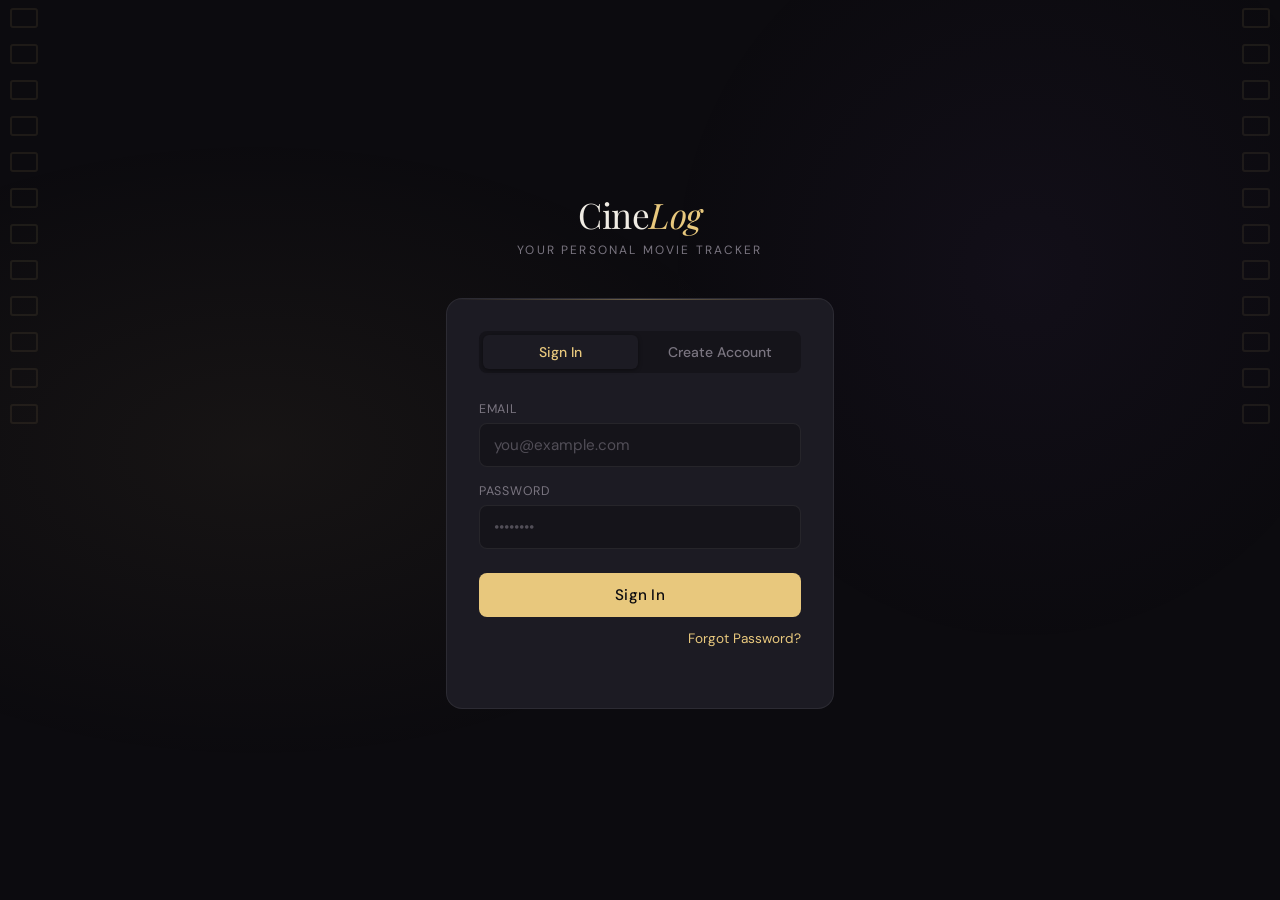
<file: src/main/resources/static/index.html>
<!DOCTYPE html>
<html lang="en">
<head>
  <meta charset="UTF-8" />
  <meta name="viewport" content="width=device-width, initial-scale=1.0"/>
  <title>CineLog — Sign In</title>
  <link href="https://fonts.googleapis.com/css2?family=Playfair+Display:ital,wght@0,400;0,700;1,400&family=DM+Sans:wght@300;400;500&display=swap" rel="stylesheet"/>
  <style>
    *, *::before, *::after { box-sizing: border-box; margin: 0; padding: 0; }

    :root {
      --bg: #0c0b0f;
      --surface: #15141a;
      --card: #1c1b23;
      --border: rgba(255,255,255,0.07);
      --accent: #e8c87d;
      --accent-dim: rgba(232,200,125,0.12);
      --text: #f0ece4;
      --muted: #7a7580;
      --danger: #e07070;
    }

    body {
      font-family: 'DM Sans', sans-serif;
      background: var(--bg);
      color: var(--text);
      min-height: 100vh;
      display: flex;
      align-items: center;
      justify-content: center;
      overflow: hidden;
    }

    /* Cinematic background */
    body::before {
      content: '';
      position: fixed;
      inset: 0;
      background:
        radial-gradient(ellipse 60% 50% at 20% 50%, rgba(232,200,125,0.05) 0%, transparent 70%),
        radial-gradient(ellipse 40% 60% at 80% 30%, rgba(120,80,180,0.06) 0%, transparent 70%);
      pointer-events: none;
    }

    /* Film strip decoration */
    .film-strip {
      position: fixed;
      top: 0; bottom: 0;
      width: 48px;
      display: flex;
      flex-direction: column;
      gap: 0;
      overflow: hidden;
      opacity: 0.08;
    }
    .film-strip.left { left: 0; }
    .film-strip.right { right: 0; }
    .film-hole {
      width: 28px;
      height: 20px;
      border: 2px solid var(--accent);
      border-radius: 3px;
      margin: 8px auto;
      flex-shrink: 0;
    }

    .auth-wrapper {
      width: 100%;
      max-width: 420px;
      padding: 2rem 1rem;
      position: relative;
      z-index: 1;
      animation: fadeUp 0.6s ease both;
    }

    @keyframes fadeUp {
      from { opacity: 0; transform: translateY(24px); }
      to   { opacity: 1; transform: translateY(0); }
    }

    .logo {
      text-align: center;
      margin-bottom: 2.5rem;
    }
    .logo-mark {
      font-family: 'Playfair Display', serif;
      font-size: 2.2rem;
      letter-spacing: -0.5px;
      color: var(--text);
    }
    .logo-mark span { color: var(--accent); font-style: italic; }
    .logo-sub {
      font-size: 0.75rem;
      letter-spacing: 0.18em;
      text-transform: uppercase;
      color: var(--muted);
      margin-top: 4px;
    }

    .card {
      background: var(--card);
      border: 1px solid var(--border);
      border-radius: 16px;
      padding: 2rem;
      position: relative;
      overflow: hidden;
    }
    .card::before {
      content: '';
      position: absolute;
      top: 0; left: 0; right: 0;
      height: 1px;
      background: linear-gradient(90deg, transparent, rgba(232,200,125,0.4), transparent);
    }

    .tabs {
      display: flex;
      background: var(--surface);
      border-radius: 8px;
      padding: 4px;
      margin-bottom: 1.75rem;
      gap: 4px;
    }
    .tab {
      flex: 1;
      padding: 8px;
      border: none;
      background: transparent;
      color: var(--muted);
      font-family: 'DM Sans', sans-serif;
      font-size: 0.875rem;
      font-weight: 500;
      border-radius: 6px;
      cursor: pointer;
      transition: all 0.2s;
    }
    .tab.active {
      background: var(--card);
      color: var(--accent);
      box-shadow: 0 1px 4px rgba(0,0,0,0.4);
    }

    .form-group {
      margin-bottom: 1rem;
    }
    label {
      display: block;
      font-size: 0.78rem;
      letter-spacing: 0.06em;
      text-transform: uppercase;
      color: var(--muted);
      margin-bottom: 6px;
    }
    input {
      width: 100%;
      padding: 11px 14px;
      background: var(--surface);
      border: 1px solid var(--border);
      border-radius: 8px;
      color: var(--text);
      font-family: 'DM Sans', sans-serif;
      font-size: 0.95rem;
      outline: none;
      transition: border-color 0.2s, box-shadow 0.2s;
    }
    input:focus {
      border-color: rgba(232,200,125,0.4);
      box-shadow: 0 0 0 3px rgba(232,200,125,0.07);
    }
    input::placeholder { color: var(--muted); opacity: 0.6; }

    .btn-primary {
      width: 100%;
      padding: 12px;
      margin-top: 0.5rem;
      background: var(--accent);
      color: #0c0b0f;
      border: none;
      border-radius: 8px;
      font-family: 'DM Sans', sans-serif;
      font-size: 0.95rem;
      font-weight: 500;
      cursor: pointer;
      transition: opacity 0.2s, transform 0.15s;
      letter-spacing: 0.02em;
    }
    .btn-primary:hover { opacity: 0.9; }
    .btn-primary:active { transform: scale(0.98); }
    .btn-primary:disabled { opacity: 0.5; cursor: not-allowed; }

    .msg {
      margin-top: 0.75rem;
      font-size: 0.85rem;
      text-align: center;
      min-height: 1.2em;
      color: var(--danger);
    }
    .msg.success { color: #7ec87e; }

    .panel { display: none; }
    .panel.active { display: block; }
  </style>
</head>
<body>

<div class="film-strip left">
  <div class="film-hole"></div><div class="film-hole"></div><div class="film-hole"></div>
  <div class="film-hole"></div><div class="film-hole"></div><div class="film-hole"></div>
  <div class="film-hole"></div><div class="film-hole"></div><div class="film-hole"></div>
  <div class="film-hole"></div><div class="film-hole"></div><div class="film-hole"></div>
</div>
<div class="film-strip right">
  <div class="film-hole"></div><div class="film-hole"></div><div class="film-hole"></div>
  <div class="film-hole"></div><div class="film-hole"></div><div class="film-hole"></div>
  <div class="film-hole"></div><div class="film-hole"></div><div class="film-hole"></div>
  <div class="film-hole"></div><div class="film-hole"></div><div class="film-hole"></div>
</div>

<div class="auth-wrapper">
  <div class="logo">
    <div class="logo-mark">Cine<span>Log</span></div>
    <div class="logo-sub">Your personal movie tracker</div>
  </div>

  <div class="card">
    <div class="tabs">
      <button class="tab active" onclick="switchTab('login')">Sign In</button>
      <button class="tab" onclick="switchTab('signup')">Create Account</button>
    </div>

    <!-- LOGIN -->
    <div class="panel active" id="panel-login">
      <div class="form-group">
        <label>Email</label>
        <input type="email" id="login-email" placeholder="you@example.com" />
      </div>
      <div class="form-group">
        <label>Password</label>
        <input type="password" id="login-password" placeholder="••••••••" />
      </div>
      <button class="btn-primary" onclick="doLogin()">Sign In</button>

      <div style="text-align:right; margin-top:10px;">
        <a href="forgot-password.html"
           style="
        color: var(--accent);
        text-decoration: none;
        font-size: 0.85rem;
        transition: opacity 0.2s;
     "
           onmouseover="this.style.opacity='0.7'"
           onmouseout="this.style.opacity='1'">
          Forgot Password?
        </a>
      </div>

      <div class="msg" id="login-msg"></div>
    </div>

    <!-- SIGNUP -->
    <div class="panel" id="panel-signup">
      <div class="form-group">
        <label>Full Name</label>
        <input type="text" id="signup-name" placeholder="Jane Doe" />
      </div>
      <div class="form-group">
        <label>Email</label>
        <input type="email" id="signup-email" placeholder="you@example.com" />
      </div>
      <div class="form-group">
        <label>Password</label>
        <input type="password" id="signup-password" placeholder="••••••••" />
      </div>
      <button class="btn-primary" onclick="doSignup()">Create Account</button>
      <div class="msg" id="signup-msg"></div>
    </div>
  </div>
</div>

<script>
  const BASE = 'https://movie-tracker-2.onrender.com';

  function switchTab(tab) {
    document.querySelectorAll('.tab').forEach((t, i) => {
      t.classList.toggle('active', (i === 0 && tab === 'login') || (i === 1 && tab === 'signup'));
    });
    document.getElementById('panel-login').classList.toggle('active', tab === 'login');
    document.getElementById('panel-signup').classList.toggle('active', tab === 'signup');
  }

  async function doLogin() {
    const email = document.getElementById('login-email').value.trim();
    const password = document.getElementById('login-password').value;
    const msg = document.getElementById('login-msg');
    msg.textContent = '';
    if (!email || !password) { msg.textContent = 'Please fill in all fields.'; return; }
    try {
      const res = await fetch(`${BASE}/auth/login`, {
        method: 'POST',
        headers: { 'Content-Type': 'application/json' },
        credentials: 'include',
        body: JSON.stringify({ email, password })
      });
      const text = await res.text();
      if (res.ok) { window.location.href = 'movies.html'; }
      else { msg.textContent = text || 'Login failed.'; }
    } catch { msg.textContent = 'Could not reach server.'; }
  }

// Replace your existing doSignup() function with this version

async function doSignup() {
  const name = document.getElementById('signup-name').value.trim();
  const email = document.getElementById('signup-email').value.trim();
  const password = document.getElementById('signup-password').value;
  const msg = document.getElementById('signup-msg');

  // Reset message
  msg.className = 'msg';
  msg.textContent = '';

  // Basic client-side validation
  if (!name || !email || !password) {
    msg.textContent = 'Please fill in all fields.';
    return;
  }

  try {
    const res = await fetch(`${BASE}/auth/signup`, {
      method: 'POST',
      headers: { 'Content-Type': 'application/json' },
      credentials: 'include',
      body: JSON.stringify({ name, email, password })
    });

    const text = await res.text();

    if (res.ok) {
      // Success message
      msg.className = 'msg success';
      msg.textContent = 'Verification code sent to your email.';

      // Popup message
      alert(
        '📧 Account created successfully!\n\n' +
        'A verification code has been sent to your email.\n' +
        'Please verify your email before logging in.'
      );

      // Optional: switch to login tab automatically
      switchTab('login');

      // Optional: pre-fill login email
      document.getElementById('login-email').value = email;

      // Optional: clear signup form
      document.getElementById('signup-name').value = '';
      document.getElementById('signup-email').value = '';
      document.getElementById('signup-password').value = '';
    } else {
      // Show backend validation or business error
      msg.className = 'msg';
      msg.textContent = text || 'Signup failed.';

      // If backend says email verification is required
      if (
        text.toLowerCase().includes('verify') ||
        text.toLowerCase().includes('verification')
      ) {
        alert(
          '📧 Email Verification Required\n\n' +
          text
        );
      }
    }
  } catch (error) {
    msg.className = 'msg';
    msg.textContent = 'Could not reach server.';
    alert('❌ Could not connect to the server.');
  }
}

<!--  async function doSignup() {-->
<!--    const name = document.getElementById('signup-name').value.trim();-->
<!--    const email = document.getElementById('signup-email').value.trim();-->
<!--    const password = document.getElementById('signup-password').value;-->
<!--    const msg = document.getElementById('signup-msg');-->
<!--    msg.textContent = '';-->
<!--    if (!name || !email || !password) { msg.textContent = 'Please fill in all fields.'; return; }-->
<!--    try {-->
<!--      const res = await fetch(`${BASE}/auth/signup`, {-->
<!--        method: 'POST',-->
<!--        headers: { 'Content-Type': 'application/json' },-->
<!--        credentials: 'include',-->
<!--        body: JSON.stringify({ name, email, password })-->
<!--      });-->
<!--      const text = await res.text();-->
<!--      if (res.ok) { msg.className = 'msg success'; msg.textContent = 'Account created! Signing you in…'; await doLoginAfterSignup(email, password); }-->
<!--      else { msg.textContent = text || 'Signup failed.'; }-->
<!--    } catch { msg.textContent = 'Could not reach server.'; }-->
<!--  }-->

  async function doLoginAfterSignup(email, password) {
    try {
      const res = await fetch(`${BASE}/auth/login`, {
        method: 'POST',
        headers: { 'Content-Type': 'application/json' },
        credentials: 'include',
        body: JSON.stringify({ email, password })
      });
      if (res.ok) window.location.href = 'movies.html';
    } catch {}
  }

  // Redirect if already logged in
  fetch(`${BASE}/auth/me`, { credentials: 'include' }).then(r => {
    if (r.ok) window.location.href = 'movies.html';
  }).catch(() => {});
</script>
</body>
</html>
</file>
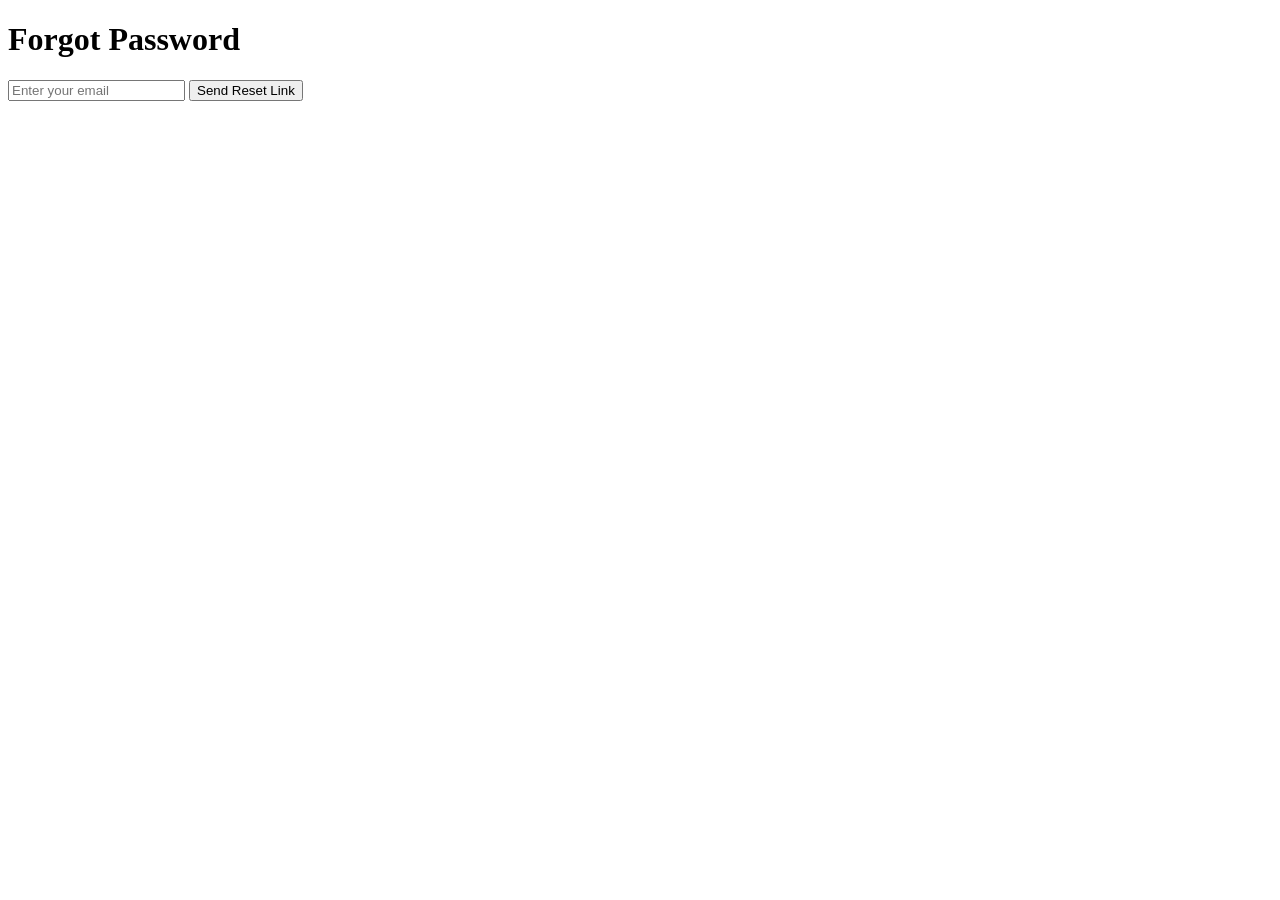
<file: src/main/resources/static/forgot-password.html>
<!DOCTYPE html>
<html>
<head>
  <title>Forgot Password</title>
</head>
<body>

<h1>Forgot Password</h1>

<input type="email"
       id="email"
       placeholder="Enter your email">

<button onclick="sendResetLink()">
  Send Reset Link
</button>

<p id="msg"></p>

<script>

  async function sendResetLink() {

      const email =
          document.getElementById("email").value;

      const response = await fetch(
          "https://movie-tracker-2.onrender.com/auth/forgot-password",
          {
              method: "POST",
              headers: {
                  "Content-Type": "application/json"
              },
              body: JSON.stringify({ email })
          }
      );

      const text = await response.text();

      document.getElementById("msg").innerText =
          text;
  }

</script>

</body>
</html>
</file>
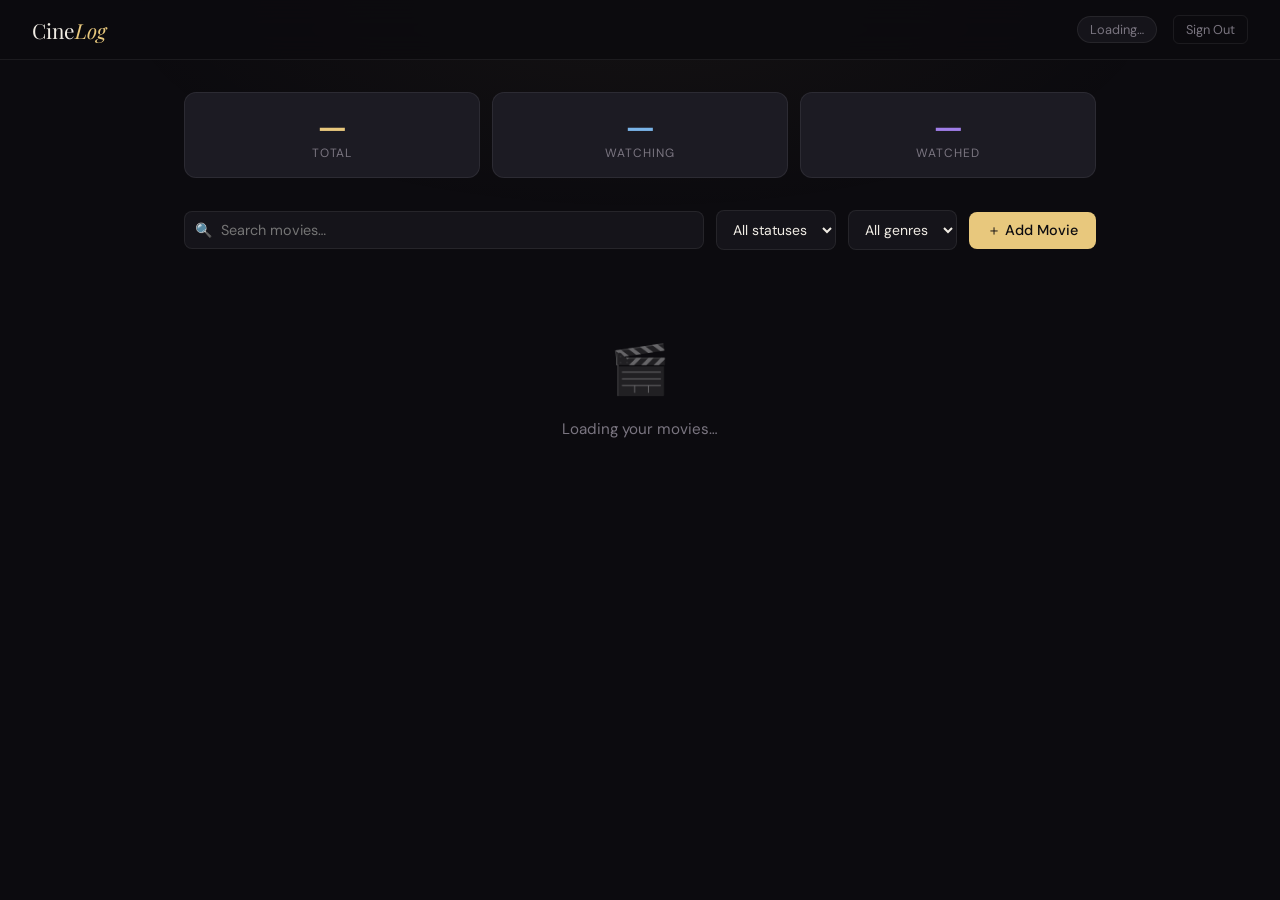
<file: src/main/resources/static/movies.html>
<!DOCTYPE html>
<html lang="en">
<head>
  <meta charset="UTF-8"/>
  <meta name="viewport" content="width=device-width, initial-scale=1.0"/>
  <title>CineLog — My Movies</title>
  <link href="https://fonts.googleapis.com/css2?family=Playfair+Display:ital,wght@0,400;0,700;1,400&family=DM+Sans:wght@300;400;500&display=swap" rel="stylesheet"/>
  <style>
    *, *::before, *::after { box-sizing: border-box; margin: 0; padding: 0; }

    :root {
      --bg: #0c0b0f;
      --surface: #15141a;
      --card: #1c1b23;
      --border: rgba(255,255,255,0.07);
      --accent: #e8c87d;
      --accent-dim: rgba(232,200,125,0.10);
      --text: #f0ece4;
      --muted: #7a7580;
      --danger: #e07070;
      --success: #7ec87e;
      --watching: #7ab4e8;
      --watched: #a07ee8;
    }

    body {
      font-family: 'DM Sans', sans-serif;
      background: var(--bg);
      color: var(--text);
      min-height: 100vh;
    }
    body::before {
      content: '';
      position: fixed;
      inset: 0;
      background: radial-gradient(ellipse 70% 40% at 50% 0%, rgba(232,200,125,0.04) 0%, transparent 60%);
      pointer-events: none;
      z-index: 0;
    }

    /* ── HEADER ── */
    header {
      position: sticky; top: 0; z-index: 100;
      background: rgba(12,11,15,0.85);
      backdrop-filter: blur(16px);
      border-bottom: 1px solid var(--border);
      padding: 0 2rem;
      height: 60px;
      display: flex; align-items: center; justify-content: space-between;
    }
    .logo-text {
      font-family: 'Playfair Display', serif;
      font-size: 1.3rem;
    }
    .logo-text span { color: var(--accent); font-style: italic; }
    .header-right { display: flex; align-items: center; gap: 1rem; }
    .user-chip {
      font-size: 0.8rem;
      color: var(--muted);
      background: var(--surface);
      border: 1px solid var(--border);
      border-radius: 20px;
      padding: 4px 12px;
    }
    .btn-logout {
      font-size: 0.8rem;
      color: var(--muted);
      background: none;
      border: 1px solid var(--border);
      border-radius: 6px;
      padding: 5px 12px;
      cursor: pointer;
      font-family: 'DM Sans', sans-serif;
      transition: color 0.2s, border-color 0.2s;
    }
    .btn-logout:hover { color: var(--danger); border-color: var(--danger); }

    /* ── MAIN ── */
    main {
      max-width: 960px;
      margin: 0 auto;
      padding: 2rem 1.5rem 4rem;
      position: relative; z-index: 1;
    }

    /* ── STATS BAR ── */
    .stats-bar {
      display: grid;
      grid-template-columns: repeat(3, 1fr);
      gap: 12px;
      margin-bottom: 2rem;
      animation: fadeUp 0.4s ease both;
    }
    .stat-card {
      background: var(--card);
      border: 1px solid var(--border);
      border-radius: 12px;
      padding: 1rem 1.25rem;
      text-align: center;
    }
    .stat-num {
      font-family: 'Playfair Display', serif;
      font-size: 2rem;
      font-weight: 700;
      color: var(--accent);
      line-height: 1;
    }
    .stat-label {
      font-size: 0.75rem;
      letter-spacing: 0.08em;
      text-transform: uppercase;
      color: var(--muted);
      margin-top: 4px;
    }

    /* ── TOOLBAR ── */
    .toolbar {
      display: flex; gap: 12px; align-items: center;
      margin-bottom: 1.5rem;
      flex-wrap: wrap;
      animation: fadeUp 0.4s 0.05s ease both;
    }
    .search-wrap {
      flex: 1; min-width: 180px;
      position: relative;
    }
    .search-wrap input {
      width: 100%;
      padding: 9px 14px 9px 36px;
      background: var(--surface);
      border: 1px solid var(--border);
      border-radius: 8px;
      color: var(--text);
      font-family: 'DM Sans', sans-serif;
      font-size: 0.9rem;
      outline: none;
      transition: border-color 0.2s;
    }
    .search-wrap input:focus { border-color: rgba(232,200,125,0.35); }
    .search-icon {
      position: absolute; left: 11px; top: 50%; transform: translateY(-50%);
      color: var(--muted); font-size: 14px; pointer-events: none;
    }
    select {
      padding: 9px 12px;
      background: var(--surface);
      border: 1px solid var(--border);
      border-radius: 8px;
      color: var(--text);
      font-family: 'DM Sans', sans-serif;
      font-size: 0.875rem;
      outline: none;
      cursor: pointer;
    }
    .btn-add {
      padding: 9px 18px;
      background: var(--accent);
      color: #0c0b0f;
      border: none;
      border-radius: 8px;
      font-family: 'DM Sans', sans-serif;
      font-size: 0.9rem;
      font-weight: 500;
      cursor: pointer;
      white-space: nowrap;
      transition: opacity 0.2s, transform 0.15s;
      display: flex; align-items: center; gap: 6px;
    }
    .btn-add:hover { opacity: 0.9; }
    .btn-add:active { transform: scale(0.97); }

    /* ── MOVIE GRID ── */
    .movie-grid {
      display: grid;
      grid-template-columns: repeat(auto-fill, minmax(270px, 1fr));
      gap: 16px;
      animation: fadeUp 0.4s 0.1s ease both;
    }

    .movie-card {
      background: var(--card);
      border: 1px solid var(--border);
      border-radius: 14px;
      padding: 1.25rem;
      position: relative;
      transition: border-color 0.2s, transform 0.2s;
      overflow: hidden;
    }
    .movie-card::before {
      content: '';
      position: absolute;
      top: 0; left: 0; right: 0;
      height: 2px;
      opacity: 0;
      transition: opacity 0.2s;
    }
    .movie-card[data-status="TO_WATCH"]::before  { background: var(--accent); }
    .movie-card[data-status="WATCHING"]::before  { background: var(--watching); }
    .movie-card[data-status="WATCHED"]::before   { background: var(--watched); }

    .movie-card:hover { border-color: rgba(255,255,255,0.15); transform: translateY(-2px); }
    .movie-card:hover::before { opacity: 1; }

    .card-top { display: flex; justify-content: space-between; align-items: flex-start; gap: 8px; margin-bottom: 10px; }
    .movie-title {
      font-family: 'Playfair Display', serif;
      font-size: 1.05rem;
      line-height: 1.3;
      flex: 1;
    }
    .card-actions { display: flex; gap: 6px; opacity: 0; transition: opacity 0.2s; flex-shrink: 0; }
    .movie-card:hover .card-actions { opacity: 1; }
    .btn-icon {
      width: 30px; height: 30px;
      border: 1px solid var(--border);
      background: var(--surface);
      border-radius: 6px;
      cursor: pointer;
      display: flex; align-items: center; justify-content: center;
      font-size: 13px;
      transition: background 0.15s, border-color 0.15s;
    }
    .btn-icon:hover { background: var(--card); border-color: rgba(255,255,255,0.18); }
    .btn-icon.del:hover { border-color: var(--danger); }

    .movie-genre {
      font-size: 0.75rem;
      letter-spacing: 0.06em;
      text-transform: uppercase;
      color: var(--muted);
      margin-bottom: 12px;
    }

    .status-badge {
      display: inline-flex; align-items: center; gap: 5px;
      font-size: 0.72rem;
      font-weight: 500;
      letter-spacing: 0.05em;
      text-transform: uppercase;
      padding: 3px 10px;
      border-radius: 20px;
    }
    .status-badge.TO_WATCH  { background: rgba(232,200,125,0.12); color: var(--accent); }
    .status-badge.WATCHING  { background: rgba(122,180,232,0.12); color: var(--watching); }
    .status-badge.WATCHED   { background: rgba(160,126,232,0.12); color: var(--watched); }
    .status-dot {
      width: 5px; height: 5px; border-radius: 50%;
      background: currentColor;
    }

    /* ── EMPTY STATE ── */
    .empty-state {
      grid-column: 1/-1;
      text-align: center;
      padding: 4rem 2rem;
      color: var(--muted);
    }
    .empty-state .empty-icon {
      font-size: 3rem;
      margin-bottom: 1rem;
      opacity: 0.4;
    }
    .empty-state p { font-size: 0.95rem; line-height: 1.6; }

    /* ── PAGINATION ── */
    .pagination {
      display: flex; align-items: center; justify-content: center;
      gap: 8px; margin-top: 2rem;
    }
    .page-btn {
      padding: 6px 14px;
      border: 1px solid var(--border);
      background: var(--surface);
      color: var(--text);
      font-family: 'DM Sans', sans-serif;
      font-size: 0.85rem;
      border-radius: 7px;
      cursor: pointer;
      transition: border-color 0.2s, color 0.2s;
    }
    .page-btn:hover:not(:disabled) { border-color: var(--accent); color: var(--accent); }
    .page-btn:disabled { opacity: 0.3; cursor: default; }
    .page-info { font-size: 0.85rem; color: var(--muted); padding: 0 8px; }

    /* ── MODAL ── */
    .overlay {
      display: none;
      position: fixed; inset: 0; z-index: 200;
      background: rgba(0,0,0,0.65);
      backdrop-filter: blur(4px);
      align-items: center; justify-content: center;
    }
    .overlay.open { display: flex; }
    .modal {
      background: var(--card);
      border: 1px solid rgba(255,255,255,0.1);
      border-radius: 16px;
      padding: 2rem;
      width: 100%; max-width: 380px;
      position: relative;
      animation: modalIn 0.25s ease;
    }
    @keyframes modalIn {
      from { opacity: 0; transform: scale(0.95) translateY(10px); }
      to   { opacity: 1; transform: scale(1) translateY(0); }
    }
    .modal-title {
      font-family: 'Playfair Display', serif;
      font-size: 1.2rem;
      margin-bottom: 1.5rem;
    }
    .modal-title span { color: var(--accent); font-style: italic; }
    .form-group { margin-bottom: 1rem; }
    .form-group label {
      display: block;
      font-size: 0.75rem;
      letter-spacing: 0.06em;
      text-transform: uppercase;
      color: var(--muted);
      margin-bottom: 6px;
    }
    .form-group input, .form-group select {
      width: 100%;
      padding: 10px 12px;
      background: var(--surface);
      border: 1px solid var(--border);
      border-radius: 8px;
      color: var(--text);
      font-family: 'DM Sans', sans-serif;
      font-size: 0.9rem;
      outline: none;
      transition: border-color 0.2s;
    }
    .form-group input:focus { border-color: rgba(232,200,125,0.35); }
    .modal-actions { display: flex; gap: 10px; margin-top: 1.5rem; }
    .btn-primary {
      flex: 1; padding: 10px;
      background: var(--accent); color: #0c0b0f;
      border: none; border-radius: 8px;
      font-family: 'DM Sans', sans-serif; font-size: 0.9rem; font-weight: 500;
      cursor: pointer; transition: opacity 0.2s;
    }
    .btn-primary:hover { opacity: 0.88; }
    .btn-cancel {
      flex: 1; padding: 10px;
      background: transparent; color: var(--muted);
      border: 1px solid var(--border); border-radius: 8px;
      font-family: 'DM Sans', sans-serif; font-size: 0.9rem;
      cursor: pointer; transition: border-color 0.2s, color 0.2s;
    }
    .btn-cancel:hover { border-color: rgba(255,255,255,0.2); color: var(--text); }
    .modal-msg { margin-top: 0.5rem; font-size: 0.82rem; color: var(--danger); text-align: center; min-height: 1em; }

    /* ── DELETE CONFIRM ── */
    .del-overlay {
      display: none;
      position: fixed; inset: 0; z-index: 300;
      background: rgba(0,0,0,0.7);
      backdrop-filter: blur(4px);
      align-items: center; justify-content: center;
    }
    .del-overlay.open { display: flex; }
    .del-modal {
      background: var(--card);
      border: 1px solid rgba(224,112,112,0.25);
      border-radius: 16px;
      padding: 1.75rem;
      width: 100%; max-width: 340px;
      text-align: center;
      animation: modalIn 0.2s ease;
    }
    .del-icon { font-size: 2rem; margin-bottom: 0.75rem; }
    .del-modal h3 { font-family: 'Playfair Display', serif; font-size: 1.1rem; margin-bottom: 0.5rem; }
    .del-modal p { font-size: 0.85rem; color: var(--muted); margin-bottom: 1.25rem; line-height: 1.5; }
    .btn-danger {
      padding: 10px 24px;
      background: var(--danger); color: #fff;
      border: none; border-radius: 8px;
      font-family: 'DM Sans', sans-serif; font-size: 0.9rem; font-weight: 500;
      cursor: pointer; margin-right: 8px;
      transition: opacity 0.2s;
    }
    .btn-danger:hover { opacity: 0.85; }

    /* ── TOAST ── */
    .toast {
      position: fixed; bottom: 2rem; left: 50%; transform: translateX(-50%) translateY(80px);
      background: var(--card); border: 1px solid var(--border);
      border-radius: 8px; padding: 10px 20px;
      font-size: 0.875rem; color: var(--text);
      z-index: 999;
      transition: transform 0.3s ease, opacity 0.3s ease;
      opacity: 0; white-space: nowrap;
    }
    .toast.show { transform: translateX(-50%) translateY(0); opacity: 1; }
    .toast.error { border-color: rgba(224,112,112,0.3); }

    @keyframes fadeUp {
      from { opacity: 0; transform: translateY(16px); }
      to   { opacity: 1; transform: translateY(0); }
    }
  </style>
</head>
<body>

<!-- HEADER -->
<header>
  <div class="logo-text">Cine<span>Log</span></div>
  <div class="header-right">
    <div class="user-chip" id="user-chip">Loading…</div>
    <button class="btn-logout" onclick="doLogout()">Sign Out</button>
  </div>
</header>

<!-- MAIN -->
<main>
  <!-- Stats -->
  <div class="stats-bar">
    <div class="stat-card">
      <div class="stat-num" id="stat-total">—</div>
      <div class="stat-label">Total</div>
    </div>
    <div class="stat-card">
      <div class="stat-num" id="stat-watching" style="color:var(--watching)">—</div>
      <div class="stat-label">Watching</div>
    </div>
    <div class="stat-card">
      <div class="stat-num" id="stat-watched" style="color:var(--watched)">—</div>
      <div class="stat-label">Watched</div>
    </div>
  </div>

  <!-- Toolbar -->
  <div class="toolbar">
    <div class="search-wrap">
      <span class="search-icon">🔍</span>
      <input type="text" id="search-input" placeholder="Search movies…" oninput="renderGrid()" />
    </div>
    <select id="filter-status" onchange="renderGrid()">
      <option value="">All statuses</option>
      <option value="TO_WATCH">To Watch</option>
      <option value="WATCHING">Watching</option>
      <option value="WATCHED">Watched</option>
    </select>
    <select id="filter-genre" onchange="renderGrid()">
      <option value="">All genres</option>
    </select>
    <button class="btn-add" onclick="openAdd()">＋ Add Movie</button>
  </div>

  <!-- Grid -->
  <div class="movie-grid" id="movie-grid">
    <div class="empty-state">
      <div class="empty-icon">🎬</div>
      <p>Loading your movies…</p>
    </div>
  </div>

  <!-- Pagination -->
  <div class="pagination" id="pagination"></div>
</main>

<!-- ADD / EDIT MODAL -->
<div class="overlay" id="movie-overlay">
  <div class="modal">
    <div class="modal-title" id="modal-title">Add a <span>movie</span></div>
    <div class="form-group">
      <label>Title</label>
      <input type="text" id="m-title" placeholder="e.g. Inception" />
    </div>
    <div class="form-group">
      <label>Genre</label>
      <input type="text" id="m-genre" placeholder="e.g. Sci-Fi, Drama, Horror…" />
    </div>
    <div class="form-group">
      <label>Status</label>
      <select id="m-status">
        <option value="TO_WATCH">To Watch</option>
        <option value="WATCHING">Watching</option>
        <option value="WATCHED">Watched</option>
      </select>
    </div>
    <div class="modal-msg" id="modal-msg"></div>
    <div class="modal-actions">
      <button class="btn-cancel" onclick="closeModal()">Cancel</button>
      <button class="btn-primary" id="modal-submit-btn" onclick="submitMovie()">Save</button>
    </div>
  </div>
</div>

<!-- DELETE CONFIRM -->
<div class="del-overlay" id="del-overlay">
  <div class="del-modal">
    <div class="del-icon">🗑️</div>
    <h3>Remove movie?</h3>
    <p id="del-msg">This will permanently remove <strong id="del-title"></strong> from your list.</p>
    <button class="btn-danger" onclick="confirmDelete()">Remove</button>
    <button class="btn-cancel" style="padding:10px 20px;" onclick="closeDel()">Cancel</button>
  </div>
</div>

<!-- TOAST -->
<div class="toast" id="toast"></div>

<script>
  const BASE = 'https://movie-tracker-2.onrender.com';
  let allMovies = [];
  let currentPage = 0;
  let totalPages = 1;
  const PAGE_SIZE = 6;

  let editingId = null;
  let deletingId = null;

  // ─── AUTH GUARD ───
  async function init() {
    const res = await fetch(`${BASE}/auth/me`, { credentials: 'include' });
    if (!res.ok) { window.location.href = 'index.html'; return; }
    loadMovies();
    loadUserInfo();
  }

  async function loadUserInfo() {
  try {
    const res = await fetch(`${BASE}/auth/me`, { credentials: 'include' });

    if (!res.ok) return;

    const user = await res.json();

    // Show name (fallback to email or ID)
    const displayName = user.name || user.email || `User #${user.id}`;

    document.getElementById('user-chip').textContent = displayName;

  } catch {
    document.getElementById('user-chip').textContent = 'User';
  }
}

  // ─── MOVIES ───
  async function loadMovies() {
    try {
      const res = await fetch(`${BASE}/movies?page=${currentPage}&size=${PAGE_SIZE}`, { credentials: 'include' });
      if (!res.ok) { window.location.href = 'index.html'; return; }
      const data = await res.json();
      allMovies = data.content;
      totalPages = data.totalPages;
      updateStats(data);
      updateGenreFilter();
      renderGrid();
      renderPagination(data);
    } catch {
      toast('Could not load movies.', true);
    }
  }

  function updateStats(data) {
    // We track across current page; for accurate counts fetch all or use server totals
    const all = data.content;
    document.getElementById('stat-total').textContent = data.totalElements ?? all.length;
    // For watching/watched we filter local page (backend doesn't send totals per status)
    // Use totalElements for total, partial for the others
    const watching = all.filter(m => m.status === 'WATCHING').length;
    const watched  = all.filter(m => m.status === 'WATCHED').length;
    document.getElementById('stat-watching').textContent = watching;
    document.getElementById('stat-watched').textContent = watched;
  }

  function updateGenreFilter() {
    const genres = [...new Set(allMovies.map(m => m.genre).filter(Boolean))].sort();
    const sel = document.getElementById('filter-genre');
    const current = sel.value;
    sel.innerHTML = '<option value="">All genres</option>';
    genres.forEach(g => {
      const o = document.createElement('option');
      o.value = g; o.textContent = g;
      if (g === current) o.selected = true;
      sel.appendChild(o);
    });
  }

  function renderGrid() {
    const search = document.getElementById('search-input').value.toLowerCase();
    const status = document.getElementById('filter-status').value;
    const genre  = document.getElementById('filter-genre').value;

    let filtered = allMovies.filter(m => {
      const matchSearch = !search || m.title.toLowerCase().includes(search) || (m.genre||'').toLowerCase().includes(search);
      const matchStatus = !status || m.status === status;
      const matchGenre  = !genre  || m.genre === genre;
      return matchSearch && matchStatus && matchGenre;
    });

    const grid = document.getElementById('movie-grid');
    if (!filtered.length) {
      grid.innerHTML = `<div class="empty-state"><div class="empty-icon">🎬</div><p>No movies found.<br>Add your first one!</p></div>`;
      return;
    }

    grid.innerHTML = filtered.map(m => `
      <div class="movie-card" data-status="${m.status}">
        <div class="card-top">
          <div class="movie-title">${escHtml(m.title)}</div>
          <div class="card-actions">
            <button class="btn-icon" title="Edit" onclick="openEdit(${m.id})">✏️</button>
            <button class="btn-icon del" title="Delete" onclick="openDel(${m.id}, '${escHtml(m.title)}')">🗑️</button>
          </div>
        </div>
        <div class="movie-genre">${escHtml(m.genre || 'No genre')}</div>
        <div class="status-badge ${m.status}">
          <span class="status-dot"></span>
          ${statusLabel(m.status)}
        </div>
      </div>
    `).join('');
  }

  function renderPagination(data) {
    const pg = document.getElementById('pagination');
    if (data.totalPages <= 1) { pg.innerHTML = ''; return; }
    pg.innerHTML = `
      <button class="page-btn" onclick="goPage(${currentPage-1})" ${currentPage===0?'disabled':''}>← Prev</button>
      <span class="page-info">Page ${currentPage+1} of ${data.totalPages}</span>
      <button class="page-btn" onclick="goPage(${currentPage+1})" ${currentPage>=data.totalPages-1?'disabled':''}>Next →</button>
    `;
  }

  function goPage(p) {
    currentPage = p;
    loadMovies();
    window.scrollTo({ top: 0, behavior: 'smooth' });
  }

  // ─── ADD / EDIT ───
  function openAdd() {
    editingId = null;
    document.getElementById('modal-title').innerHTML = 'Add a <span>movie</span>';
    document.getElementById('m-title').value = '';
    document.getElementById('m-genre').value = '';
    document.getElementById('m-status').value = 'TO_WATCH';
    document.getElementById('modal-msg').textContent = '';
    document.getElementById('modal-submit-btn').textContent = 'Add Movie';
    document.getElementById('movie-overlay').classList.add('open');
  }

  function openEdit(id) {
    const m = allMovies.find(x => x.id === id);
    if (!m) return;
    editingId = id;
    document.getElementById('modal-title').innerHTML = 'Edit <span>movie</span>';
    document.getElementById('m-title').value = m.title;
    document.getElementById('m-genre').value = m.genre || '';
    document.getElementById('m-status').value = m.status;
    document.getElementById('modal-msg').textContent = '';
    document.getElementById('modal-submit-btn').textContent = 'Save Changes';
    document.getElementById('movie-overlay').classList.add('open');
  }

  function closeModal() {
    document.getElementById('movie-overlay').classList.remove('open');
  }

  async function submitMovie() {
    const title  = document.getElementById('m-title').value.trim();
    const genre  = document.getElementById('m-genre').value.trim();
    const status = document.getElementById('m-status').value;
    const msg    = document.getElementById('modal-msg');
    msg.textContent = '';

    if (!title) { msg.textContent = 'Title is required.'; return; }

    const payload = { title, genre, status };
    try {
      let res;
      if (editingId === null) {
        res = await fetch(`${BASE}/movies`, {
          method: 'POST',
          headers: { 'Content-Type': 'application/json' },
          credentials: 'include',
          body: JSON.stringify(payload)
        });
      } else {
        res = await fetch(`${BASE}/movies/${editingId}`, {
          method: 'PUT',
          headers: { 'Content-Type': 'application/json' },
          credentials: 'include',
          body: JSON.stringify(payload)
        });
      }
      if (res.ok) {
        closeModal();
        toast(editingId === null ? 'Movie added!' : 'Movie updated!');
        loadMovies();
      } else {
        const t = await res.text();
        msg.textContent = t || 'Something went wrong.';
      }
    } catch { msg.textContent = 'Network error.'; }
  }

  // ─── DELETE ───
  function openDel(id, title) {
    deletingId = id;
    document.getElementById('del-title').textContent = title;
    document.getElementById('del-overlay').classList.add('open');
  }
  function closeDel() {
    document.getElementById('del-overlay').classList.remove('open');
    deletingId = null;
  }
  async function confirmDelete() {
    if (!deletingId) return;
    try {
      const res = await fetch(`${BASE}/movies/${deletingId}`, {
        method: 'DELETE', credentials: 'include'
      });
      if (res.ok) {
        closeDel(); toast('Movie removed.');
        loadMovies();
      } else { toast('Could not delete.', true); closeDel(); }
    } catch { toast('Network error.', true); closeDel(); }
  }

  // ─── LOGOUT ───
  async function doLogout() {
    await fetch(`${BASE}/auth/logout`, { method: 'POST', credentials: 'include' });
    window.location.href = 'index.html';
  }

  // ─── TOAST ───
  function toast(msg, error = false) {
    const t = document.getElementById('toast');
    t.textContent = msg;
    t.className = 'toast' + (error ? ' error' : '');
    requestAnimationFrame(() => t.classList.add('show'));
    setTimeout(() => t.classList.remove('show'), 2800);
  }

  // ─── UTILS ───
  function escHtml(s) {
    return String(s).replace(/&/g,'&amp;').replace(/</g,'&lt;').replace(/>/g,'&gt;').replace(/"/g,'&quot;');
  }
  function statusLabel(s) {
    return { TO_WATCH: 'To Watch', WATCHING: 'Watching', WATCHED: 'Watched' }[s] || s;
  }

  // Close modal on overlay click
  document.getElementById('movie-overlay').addEventListener('click', e => {
    if (e.target === e.currentTarget) closeModal();
  });
  document.getElementById('del-overlay').addEventListener('click', e => {
    if (e.target === e.currentTarget) closeDel();
  });

  init();
</script>
</body>
</html>
</file>
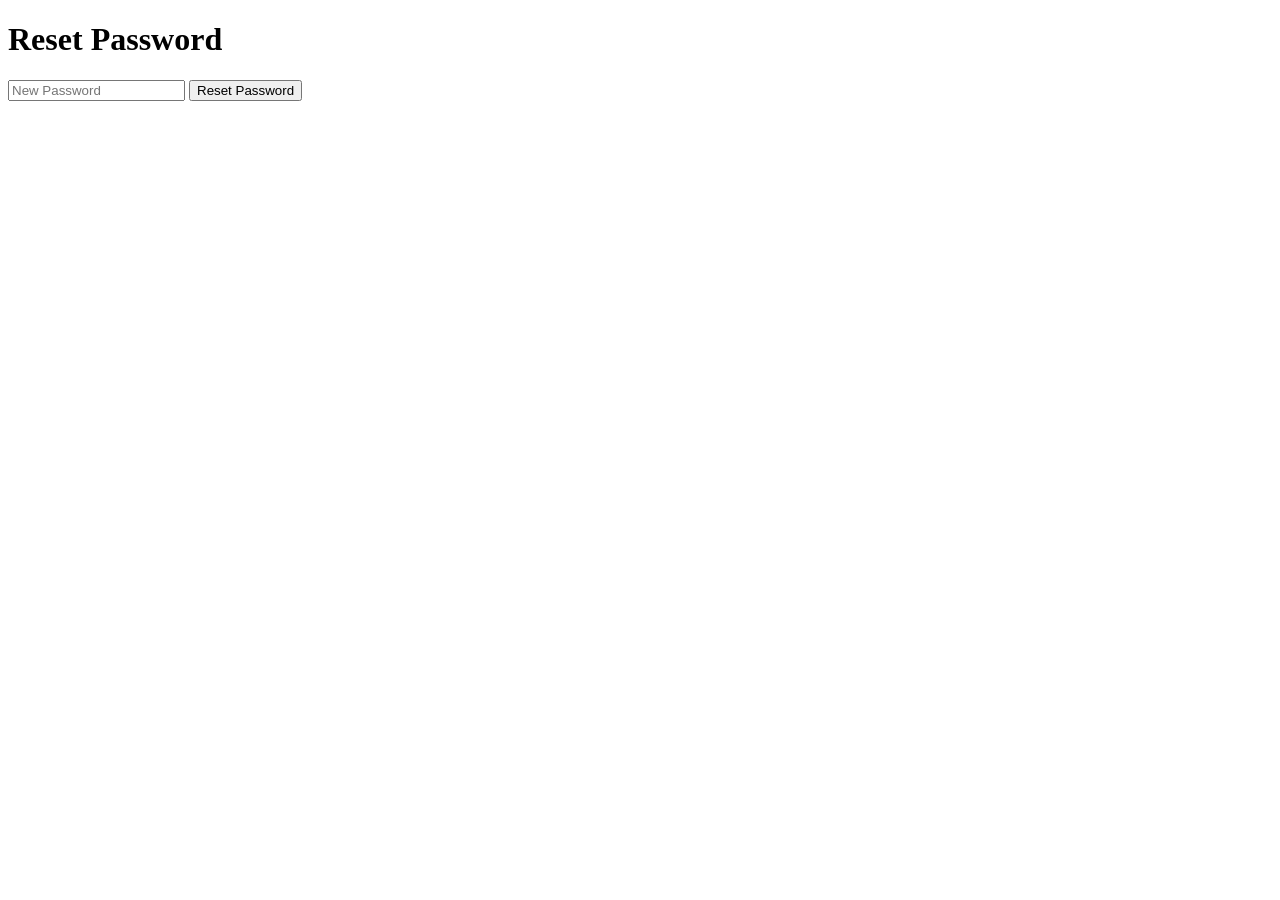
<file: src/main/resources/static/reset-password.html>
<!DOCTYPE html>
<html>
<head>
  <title>Reset Password</title>
</head>
<body>

<h1>Reset Password</h1>

<input type="password"
       id="password"
       placeholder="New Password">

<button onclick="resetPassword()">
  Reset Password
</button>

<p id="msg"></p>

<script>

  const params =
      new URLSearchParams(window.location.search);

  const token = params.get("token");

  async function resetPassword() {

      const newPassword =
          document.getElementById("password").value;

      const response = await fetch(
          `https://movie-tracker-2.onrender.com/auth/reset-password`,
          {
              method: "PATCH",
              headers: {
                  "Content-Type": "application/json"
              },
              body: JSON.stringify({
                  token: token,
                  password: newPassword
              })
          }
      );

      const text = await response.text();

      document.getElementById("msg").innerText =
          text;

      if (response.ok) {

        document.getElementById("msg").style.color = "green";
        document.getElementById("msg").innerText =
            "Password reset successfully. Redirecting to login...";

        setTimeout(() => {
            window.location.href = "/index.html";
            // or "/login.html"
        }, 2000);
    }
  }

</script>

</body>
</html>
</file>
